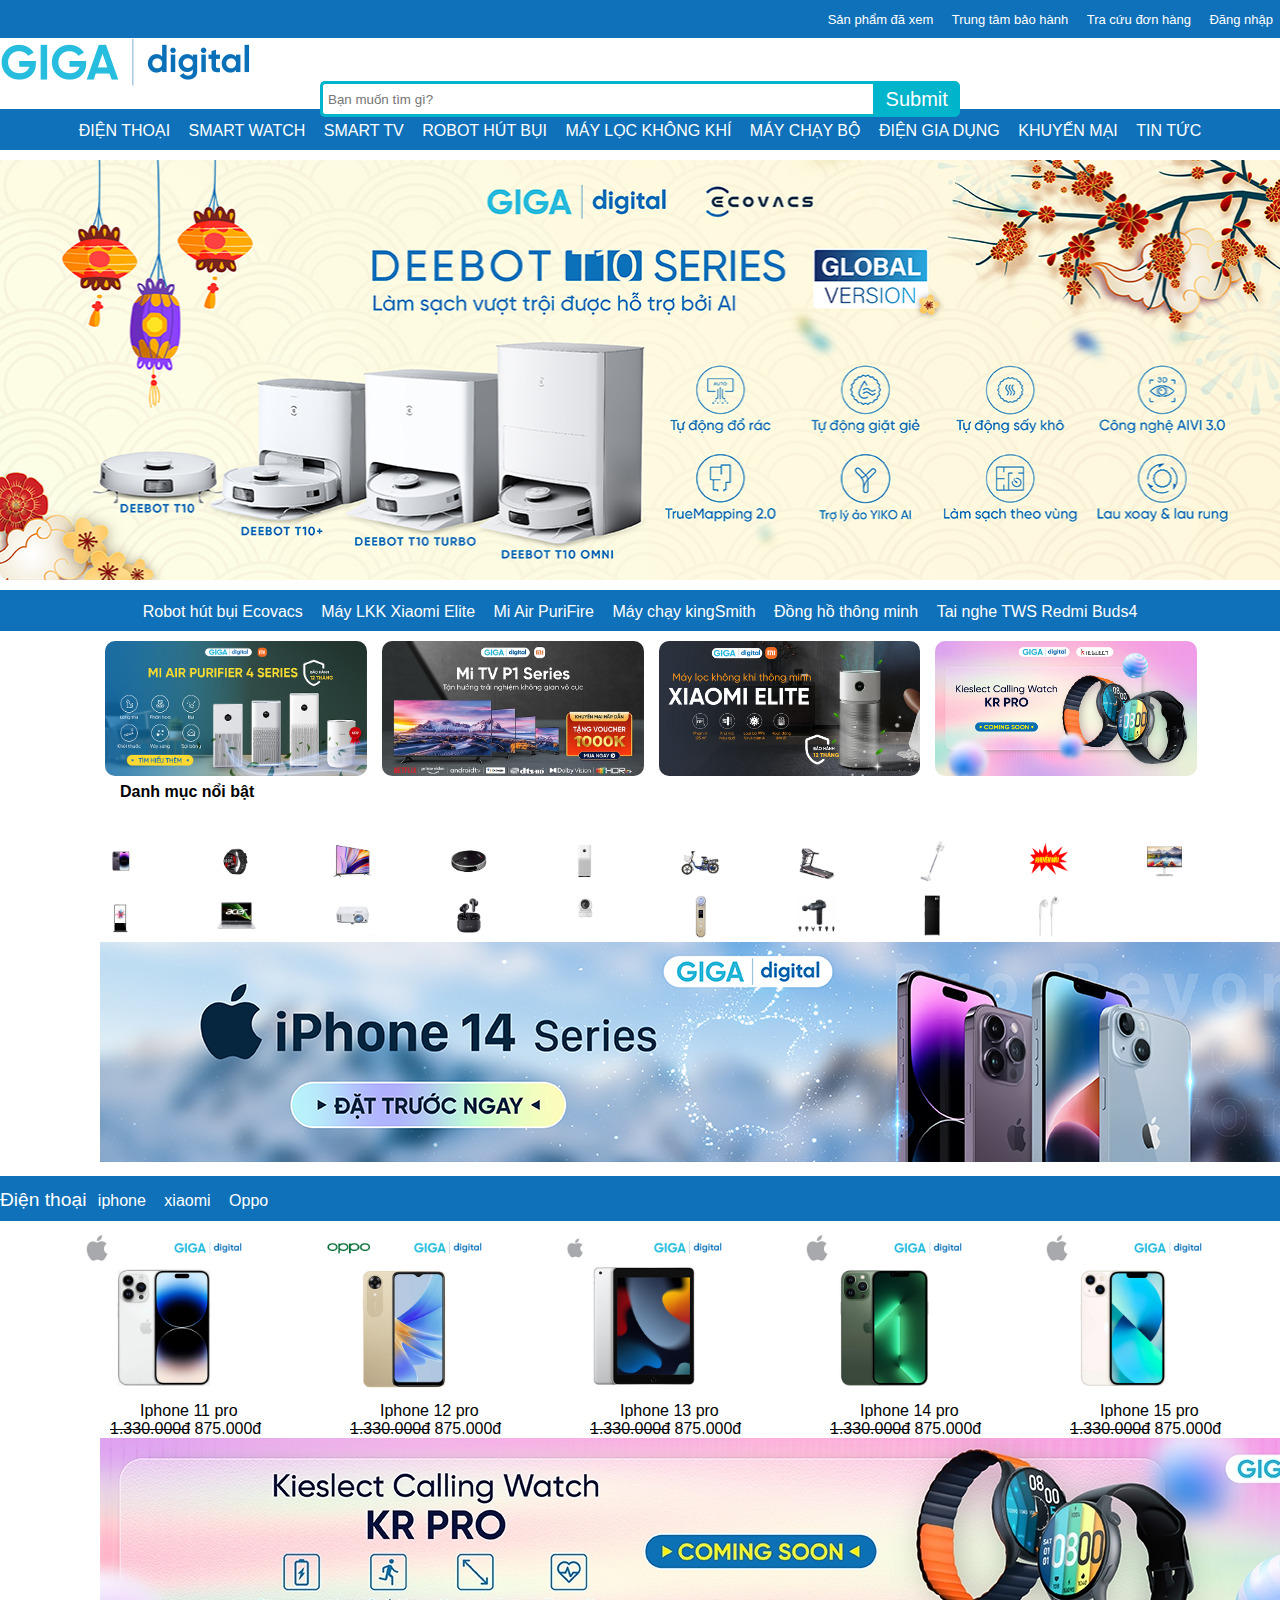
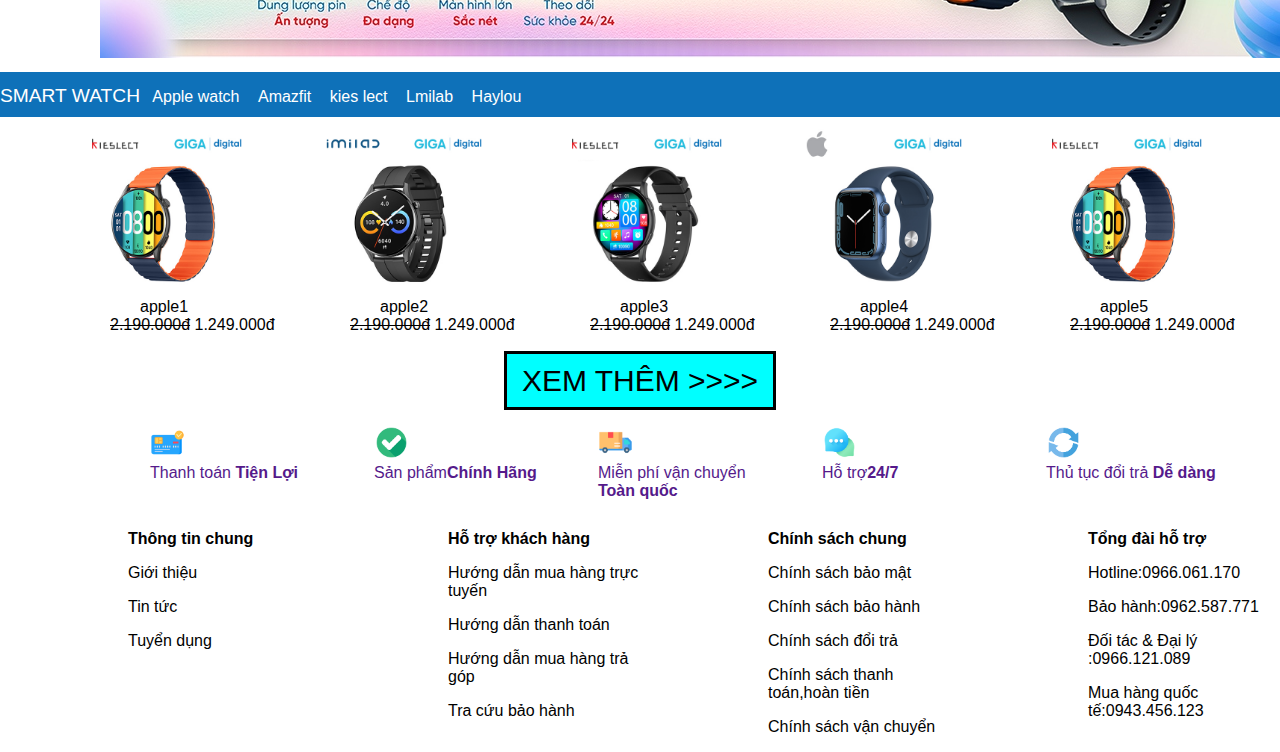
<file: index.html>
<!DOCTYPE html>
<html lang="en">
<head>
    <meta charset="UTF-8">
    <meta http-equiv="X-UA-Compatible" content="IE=edge">
    <meta name="viewport" content="width=device-width, initial-scale=1.0">
    <title>Document</title>
    <link rel="stylesheet" href="./index.css">
</head>
<body>
    <header>
    <div class="bgxanh row padding30 color">
        <a class="text3">Sản phẩm đã xem</a>  
        <a class="text3">Trung tâm bảo hành</a>
        <a class="text3">Tra cứu đơn hàng</a> 
        <a class="text3">Đăng nhập</a>  
    </div>
    <div class="bgtrang row">
        <div class="contrainer">
        <img src="./Giga-logo.79229c15b9dd11358d9b.png"  alt="">
        </div>
    </div>
    </header>
    <div class="wrap">
        <form action="" class="search" method="post">
           <input type="text" class="searchTerm" placeholder="Bạn muốn tìm gì?">
           <button type="submit" class="searchButton">
             Submit
          </button>
        </form> 
     </div>
     <div class="text">
        <a href="#">Tìm kiếm nhiều nhất: iphone 13 Robot hút bụi Máy lọc không khí Xiaomi.....</a>
        </div>
        <div class="text1 row padding30 color ">
    <a class="text2">ĐIỆN THOẠI</a>
    <a class="text2">SMART WATCH</a> 
    <a class="text2">SMART TV</a> 
    <a class="text2">ROBOT HÚT BỤI</a> 
    <a class="text2">MÁY LỌC KHÔNG KHÍ</a> 
    <a class="text2">MÁY CHẠY BỘ</a> 
    <a class="text2">ĐIỆN GIA DỤNG</a> 
    <a class="text2">KHUYẾN MẠI</a> 
    <a class="text2">TIN TỨC</a> 
    </div>
    <div>    
        <img class="mySlides2 animate-fading" src="./1673335317316-banner-web-tet-04.jpg">
        <img class="mySlides2 animate-fading" src="./slide2.jpg">
        <img class="mySlides2 animate-fading" src="./silde3.jpg">
        <img class="mySlides2 animate-fading" src="./silde4.jpg">   
      </div>
      <script>
        var myIndex = 0;
        carousel2();
        
        function carousel2() {
          var i;
          var x = document.getElementsByClassName("mySlides2");
          for (i = 0; i < x.length; i++) {
            x[i].style.display = "none";  
          }
          myIndex++;
          if (myIndex > x.length) {myIndex = 1}    
          x[myIndex-1].style.display = "block";  
          setTimeout(carousel2, 7000);    
        }
        </script>
        <div class="text4 row padding30 color ">
            <a class="text2">Robot hút bụi Ecovacs</a>
            <a class="text2">Máy LKK Xiaomi Elite</a> 
            <a class="text2">Mi Air PuriFire</a> 
            <a class="text2">Máy chạy kingSmith</a> 
            <a class="text2">Đồng hồ thông minh</a> 
            <a class="text2">Tai nghe TWS Redmi Buds4</a> 
            </div>
            <div class="row7">
                <div class="box1">
                    <img src="./1663748240260-4 series-02.jpg"alt="">
                </div>
                <div class="box1">
                    <img src="./1664274492259-banner-2-tivi.jpg"alt="">
                </div>
                <div class="box1">
                     <img src="./1671160593038-may-lkk-xiaomi-elite-banner2.jpg"alt="">
                </div>
                <div class="box1">
                    <img src="./1666858742594-banner web-01.jpg"alt="">
                </div>
            </div>
            <div class="row82">
                <h1 class="text5 padding30">
                    <b>Danh mục nổi bật</b>
            </h1>
            </div>
            </div>
            <div class="row8">
                <div class="box2">
                    <img src="./bn1.jfif"alt="">
                </div>
                <div class="box2">
                    <img src="./bn2.jfif"alt="">
                </div>
                <div class="box2">
                    <img src="bn3.jfif"alt="">
                </div>
                <div class="box2">
                    <img src="bn4.jfif"alt="">
                </div>
                <div class="box2">
                    <img src="bn5.jfif"alt="">
                </div>
                <div class="box2">
                    <img src="bn6.jfif"alt="">
                </div>
                <div class="box2">
                    <img src="./bn7.jfif"alt="">
                </div>
                <div class="box2">
                    <img src="./bn8.jfif"alt="">
                </div>
                <div class="box2">
                    <img src="bn9.png"alt="">
                </div>
                <div class="box2">
                    <img src="bn10.jfif"alt="">
                </div>
                <div class="box2">
                    <img src="./bn11.jpg"alt="">
                </div>
                <div class="box2">
                    <img src="./bn12.jfif"alt="">
                </div>
                <div class="box2">
                    <img src="./bn13.jfif"alt="">
                </div>
                <div class="box2">
                    <img src="./bn14.jfif"alt="">
                </div>
                <div class="box2">
                    <img src="bn15.jfif"alt="">
                </div>
                <div class="box2">
                    <img src="bn16.jfif"alt="">
                </div>
                <div class="box2">
                    <img src="bn17.jfif"alt="">
                </div>
                <div class="box2">
                    <img src="bn18.jfif"alt="">
                </div>
                <div class="box2">
                    <img src="bn19.jfif"alt="">
                </div>
                </div>
            </div>
            <div class="img1">
            <img src="./banernoibat.jpg" alt="">
            </div>
            <div class="text6 row padding30 color ">
                <a class="text7">Điện thoại</a>
                <a class="text2">iphone</a> 
                <a class="text2">xiaomi</a>
                <a class="text2">Oppo</a> 
                </div>
            <section>
            <div class="row9">
                <div class="box3">
                <img src="./ip1.jpg" alt=""> <br>
                <a class="text8">Iphone 11 pro</a>
                <div class="gia">
                    <del>1.330.000đ</del> 875.000đ
                </div>
                </div>
                <div class="box3">
                    <img src="./ip2.jpg" alt=""> <br>
                    <a class="text8">Iphone 12 pro</a>
                    <div class="gia">
                        <del>1.330.000đ</del> 875.000đ
                    </div>
                    </div>
                    <div class="box3">
                        <img src="./ip3.jpg" alt=""> <br>
                        <a class="text8">Iphone 13 pro</a>
                        <div class="gia">
                            <del>1.330.000đ</del> 875.000đ
                        </div>
                        </div>
                        <div class="box3">
                            <img src="./ip4.jpg" alt=""> <br>
                            <a class="text8">Iphone 14 pro</a>
                            <div class="gia">
                                <del>1.330.000đ</del> 875.000đ
                            </div>
                            </div>
                            <div class="box3">
                                <img src="./ip5.jpg" alt=""> <br>
                                <a class="text8">Iphone 15 pro</a>
                                <div class="gia">
                                    <del>1.330.000đ</del> 875.000đ
                                </div>
                                </div>
            </div>
            </section>
            <div class="img2">
                <img src="./banerip.jpg" alt="">
                </div>
                <div class="text6 row color padding30">
                    <a class="text7">SMART WATCH </a> 
                    <a class="text2">Apple watch</a> 
                    <a class="text2">Amazfit</a> 
                    <a class="text2">kies lect</a> 
                    <a class="text2">Lmilab</a> 
                    <a class="text2">Haylou</a>
                    </div>
                    <section>
                        <div class="row9">
                            <div class="box3">
                            <img src="./sw1.jpg" alt=""> <br>
                            <a class="text8">apple1</a>
                            <div class="gia">
                                <del>2.190.000đ</del> 1.249.000đ
                            </div>
                            </div>
                            <div class="box3">
                                <img src="./mi1.jpg" alt=""> <br>
                            <a class="text8">apple2</a>
                            <div class="gia">
                                <del>2.190.000đ</del> 1.249.000đ
                            </div>
                                </div>
                                <div class="box3">
                                    <img src="sw2.jpg" alt=""> <br>
                                    <a class="text8">apple3</a>
                                    <div class="gia">
                                        <del>2.190.000đ</del> 1.249.000đ
                                    </div>
                                    </div>
                                    <div class="box3">
                                        <img src="apw1.jpg" alt=""> <br>
                                        <a class="text8">apple4</a>
                                        <div class="gia">
                                            <del>2.190.000đ</del> 1.249.000đ
                                        </div>
                                        </div>
                                        <div class="box3">
                                            <img src="sw1.jpg" alt=""> <br>
                                            <a class="text8">apple5</a>
                                            <div class="gia">
                                                <del>2.190.000đ</del> 1.249.000đ
                                            </div>
                                            </div>
                        </section>
    <div class="text9 row  padding30">
    <a class="text10">XEM THÊM >>>></a>
    </div>
    <section>
        <div class="row12">
            <div class="box4">
            <img  src="./logo1.png"  alt=""> 
            <div class="ten1">
                <a href="">Thanh toán <strong>Tiện Lợi</strong></a>
            </div>
            </div>
            <div class="box4">
                <img src="./logo2.png"  alt=""> 
                <div class="ten1">
                    <a href="">Sản phẩm<strong>Chính Hãng</strong></a>
                </div>
            </div>
            <div class="box4">
              <img src="./logo3.png" alt="">  <div class="ten1">
                <a href="">Miễn phí vận chuyển <strong>Toàn quốc</strong></a>
            </div>
            </div>
            <div class="box4">
            <img src="./logo4.png" alt="">  <div class="ten1">
                <a href="">Hỗ trợ<strong>24/7</strong></a>
            </div>
            </div>
            <div class="box4">
                <img src="./logo5.png"  alt="">
                <div class="ten1">
                    <a href="">Thủ tục đổi trả <strong>Dễ dàng</strong></a>
                </div>
            </div>
        </div>
    </section>
    <div class="end2">
    <div class="end1">
    <Strong>Thông tin chung</Strong>
    <br>
    <p>Giới thiệu</p>
    <p>Tin tức</p>
    <p>Tuyển dụng</p>
    </div>
    <div class="end1">
    <strong>Hỗ trợ khách hàng</strong>
     <br>
    <p>Hướng dẫn mua hàng trực tuyến</p>
    <p>Hướng dẫn thanh toán</p>
    <p>Hướng dẫn mua hàng trả góp</p>
    <p>Tra cứu bảo hành</p>
    </div>
    <div class="end1">
    <Strong>Chính sách chung</Strong>
     <br>
    <p>Chính sách bảo mật</p>
    <p>Chính sách bảo hành</p>
    <p>Chính sách đổi trả</p>
    <p>Chính sách thanh toán,hoàn tiền</p>
    <p>Chính sách vận chuyển</p>
    </div>
    <div class="end1">
    <strong>Tổng đài hỗ trợ</strong>
    <br>
    <p>Hotline:0966.061.170</p>
    <p>Bảo hành:0962.587.771</p>
    <p>Đối tác & Đại lý :0966.121.089</p>
    <p>Mua hàng quốc tế:0943.456.123</p>
    </div>
</div>
<script src="https://uhchat.net/code.php?f=44a494"></script>
</html>
</file>
<file: index.css>
body{
margin: 0px;
font-family: Arial, Helvetica, sans-serif;
font-size: 1rem;
}
.row{
float: left;
width: 100%;
}
.bgxanh{
background-color: rgb(14, 113, 185);;
text-align: right;

}
.bgtrang{
background-color: white;

}
.contrainer{
width: 250px;
margin: left ;
}
.contrainer img{
width: 100%;
}
.padding30{
padding: 10px 0px;
}
a{
text-decoration: none;
}
.search {
    width: 100%;
    position: relative;
    display: flex;

  }
  
  .searchTerm {
    width: 100%;
    border: 3px solid #00B4CC;
    border-right: none;
    padding: 5px;
    height: 20px;
    border-radius: 5px 0 0 5px;
    outline: none;
    color: #9DBFAF;
  }
  
  .searchTerm:focus{
    color: #00B4CC;
  }
  
  .searchButton {
    width: 100px;
    height: 36px;
    border: 1px solid #00B4CC;
    background: #00B4CC;
    text-align: center;
    color: #fff;
    border-radius: 0 5px 5px 0;
    cursor: pointer;
    font-size: 20px;
    margin: left;
  }
  
  .wrap{
    width: 50%;
    position: absolute;
    top: 11%;
    left: 50%;
    transform: translate(-50%, -50%);
  }
  .bgxanh1{
    background-color: aqua;
    text-align: right;
  }
  .text{
  text-align: center;
  padding-top: 7%;
  }
  .text1{
  text-align: center;
  padding-top: 1%;
  background-color: rgb(14, 113, 185); ;
  width: 100%;
  }
  .color{
  color: white  ;
  }
  .text2{
  margin: 7px;
  }
  .text3{
    margin: 7px;
    font-size: small;
  }
  .animate-fading{width: 1300px; animation:fading 10s infinite;
    margin: auto;
    height: 420px;
    padding-top: 10px;
    border-radius: 5px 10px 4px 8px;
  
  }
@keyframes fading{0%{opacity:0}50%{opacity:1}100%{opacity:0}

}
.text4{
  text-align: center;
  padding-top: 1%;
  background-color: rgb(14, 113, 185); ;
  width: 100%;
  margin-top: 10px ;
}
.box1 img{
width: 22%;
float: left;
margin-top: 10px;
margin-left: 15px;
border-radius: 10px;
}
.row7{
padding-left: 90px;
}
.box2{
float: left;
width: 10%;
}
.box2 img{
width: 35%;
padding-top: 10px;
}
.row8{
padding-left: 80px;
margin: 20px;
}
.text5{
padding-right: 100px;
padding-left: 120px;
padding-top: 15%;
font-size: medium;
}
.img1{
padding-left: 100px;
}
  .text6{
  text-align: left;
  padding-top: 1%;
  background-color: rgb(14, 113, 185); ;
  width: 100%;
  margin-top: 10px ;
  text-align: left;
}
  .text7{
  font-size: larger;
  }
  .box3{
  float: left;
  width: 20%;
  background-color: white;
  box-shadow: 10px;
  }
  .box3 img{
  width: 70%;
  }
  .row9{
padding-left: 80px;
padding-top: 5%;
  }
  .text8{
  padding-left: 60px;
  }
  .img2{
    padding-left: 100px;
    padding-top: 15%;
    }
  .gia{
  padding-left: 30px;
  }
.text9{
text-align: center;
padding-top: 30px;
}
.text10{
font-size: 30px;
background-color:aqua;
border-style: solid;
padding: 10px 15px 10px 15px;
}
.box4 img{
width: 20%;
padding-top: 10%;
}
.box4{
width: 15%;
float: left;
padding-left: 50px;
}
.row12{
  padding-left: 80px;
  margin: 20px;
}
.end1{
  text-align: left;
  width: 15%;
  float: left;
  margin-left: 10%;
}
.end2{
padding-top: 30%;
}
</file>
